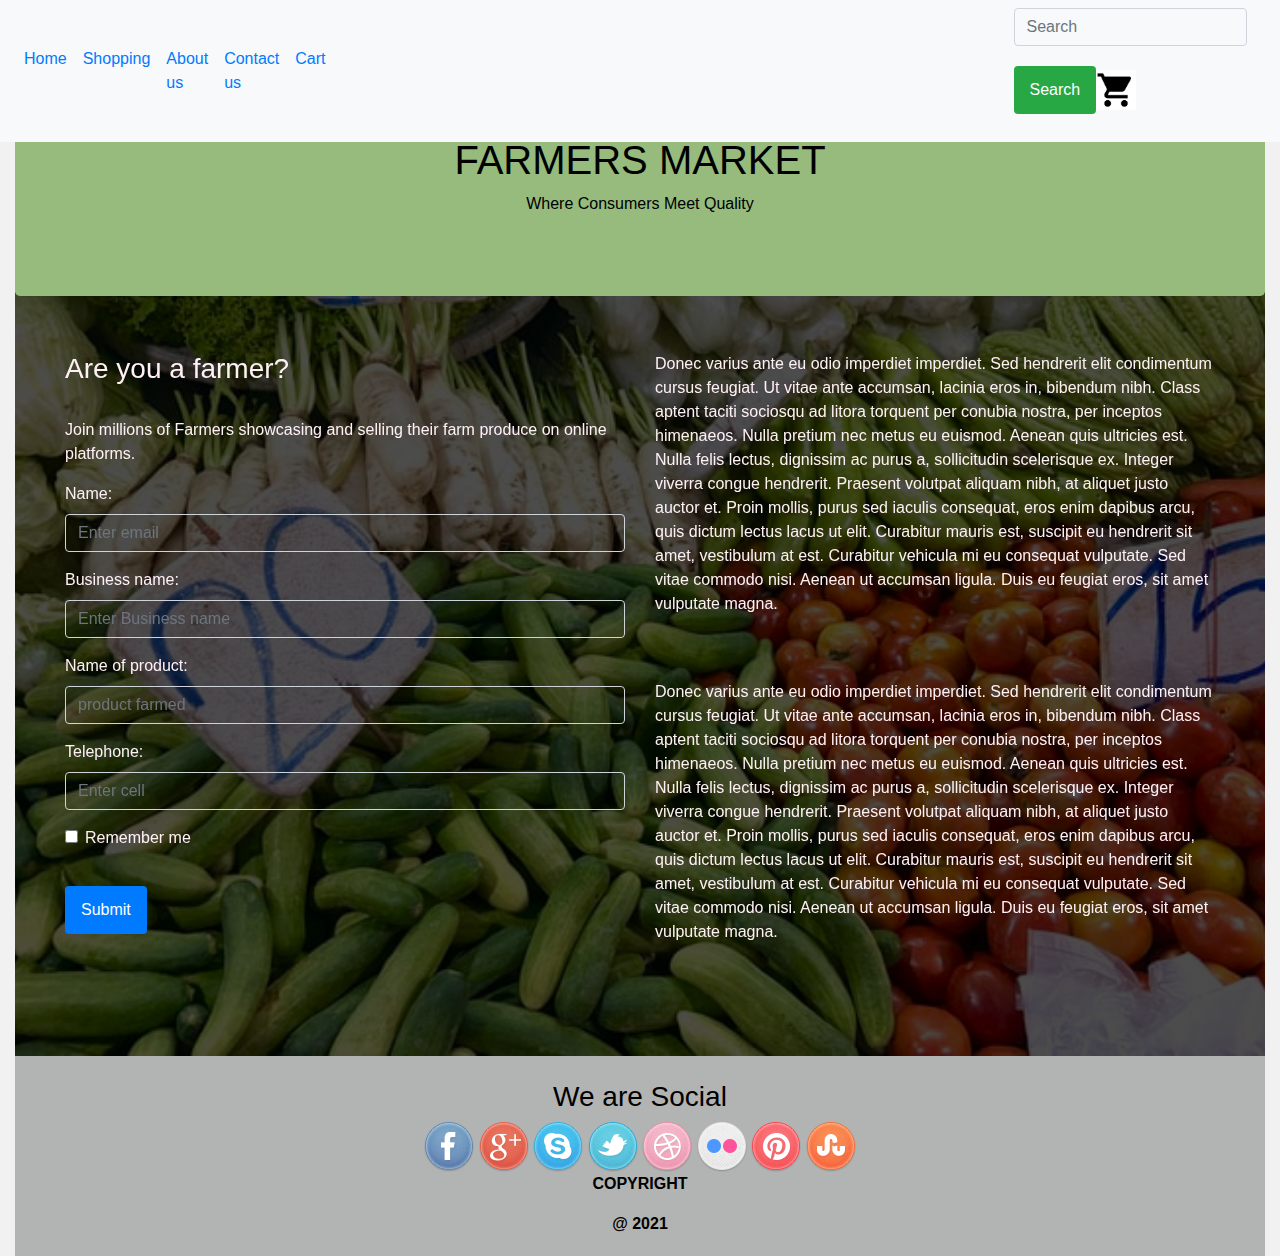
<file: index.html>
<!DOCTYPE html>
<html lang="en">

<head>
  <meta charset="UTF-8">
  <meta name="viewport" content="width=device-width, initial-scale=1.0">
  <title>Farmers Market</title>
   <link rel="stylesheet" href="css/bootstrap.min.css">
   <link rel="stylesheet" href="css/styles.css">
   <script src="js/jquery-3.5.1.js"></script>
   <script src="js/scripts.js"></script>
</head>
<body>
  <div class="container-fluid">
      <div class="nav">
        <nav class="navbar navbar-expand-sm bg-light fixed-top">
            <ul class="navbar-nav">
               <li class="nav-item">
                   <a class="nav-link" href="index.html">Home</a>
                 </li>
                <li class="nav-item">
                    <a class="nav-link" href="shop.html">Shopping</a>
                </li>
                <li class="nav-item">
                    <a class="nav-link" href="about.html">About us</a>
                </li>
                <li class="nav-item">
                    <a class="nav-link" href="contact.html">Contact us</a>
                </li>
                 <li class="nav-item">
                  <a class="nav-link" href="cart.html">Cart</a>
                </li>
            </ul>
            <div class="input">
                <form class="form-inline" action="/action_page.php">
                    <input class="form-control mr-sm-2" type="text" placeholder="Search">
                    <button class="btn btn-success" type="submit">Search</button>
                    <img src="./images/cart.png" alt="cart" height="40" width="40">
                </form>
            </div>
        </nav>
    </div>
    <br><br><br> 
     <div class="page">
        <div class="jumbotron">
          <h1>FARMERS MARKET</h1>
          <p>Where Consumers Meet Quality</p>
        </div>
        <br>
        <div class="row">
          <div class="col-md-6">
            <div class="mmmm">
            <h3>Are you a farmer?</h3>
            <br>
            <p>Join millions of Farmers showcasing and selling their farm produce on online platforms.</p>
            <form action="/action_page.php">
              <div class="form-group">
                <label for="name">Name:</label>
                <input type="name" class="form-control" placeholder="Enter email" id="name1">
              </div>
              <div class="form-group">
                <label for="name">Business name:</label>
                <input type="name" class="form-control" placeholder="Enter Business name" id="">
              </div>
              <div class="form-group">
                <label for="name">Name of product:</label>
                <input type="name" class="form-control" placeholder="product farmed" id="">
              </div>
              <div class="form-group">
                <label for="number">Telephone:</label>
                <input type="number" class="form-control" placeholder="Enter cell" id="">
              </div>
              <div class="form-group form-check">
                <label class="form-check-label">
                  <input class="form-check-input" type="checkbox"> Remember me
                </label>
              </div>
              <button type="submit" class="btn btn-primary">Submit</button>
            </form>
            </div>
          </div>
          <div class="col-md-6 ">
            <div class="nnn">
            <p>Donec varius ante eu odio imperdiet imperdiet. Sed hendrerit elit condimentum cursus feugiat. Ut vitae ante accumsan, lacinia eros in, bibendum nibh. Class aptent taciti sociosqu ad litora torquent per conubia nostra, per inceptos himenaeos. Nulla pretium nec metus eu euismod. Aenean quis ultricies est. Nulla felis lectus, dignissim ac purus a, sollicitudin scelerisque ex. Integer viverra congue hendrerit. Praesent volutpat aliquam nibh, at aliquet justo auctor et. Proin mollis, purus sed iaculis consequat, eros enim dapibus arcu, quis dictum lectus lacus ut elit. Curabitur mauris est, suscipit eu hendrerit sit amet, vestibulum at est. Curabitur vehicula mi eu consequat vulputate. Sed vitae commodo nisi. Aenean ut accumsan ligula. Duis eu feugiat eros, sit amet vulputate magna.</p>
            <br><br>
            <p>Donec varius ante eu odio imperdiet imperdiet. Sed hendrerit elit condimentum cursus feugiat. Ut vitae ante accumsan, lacinia eros in, bibendum nibh. Class aptent taciti sociosqu ad litora torquent per conubia nostra, per inceptos himenaeos. Nulla pretium nec metus eu euismod. Aenean quis ultricies est. Nulla felis lectus, dignissim ac purus a, sollicitudin scelerisque ex. Integer viverra congue hendrerit. Praesent volutpat aliquam nibh, at aliquet justo auctor et. Proin mollis, purus sed iaculis consequat, eros enim dapibus arcu, quis dictum lectus lacus ut elit. Curabitur mauris est, suscipit eu hendrerit sit amet, vestibulum at est. Curabitur vehicula mi eu consequat vulputate. Sed vitae commodo nisi. Aenean ut accumsan ligula. Duis eu feugiat eros, sit amet vulputate magna.</p>
          </div>
          </div> 
        </div>
        <br><br><br><br>
      </div>
      <footer>
        <br>
        <h3>We are Social</h3>
        
        <div class="images">
        <img src="./images/facebook.png" alt="facebook">
        <img src="./images/g_plus.png" alt="g_plus">
        <img src="./images/skype.png" alt="skype">
        <img src="./images/twitter.png" alt="twitter">
        <img src="./images/dribble.png" alt="dribble">
        <img src="./images/flickr.png" alt="flickr">
        <img src="./images/pinterest.png" alt="pinterest">
        <img src="./images/stumble_upon.png" alt="stumble_upon">
        </div>
        <p>COPYRIGHT</p>
        <p>@ 2021</p>
      </footer>
    </div>

</body>

</html>
</file>
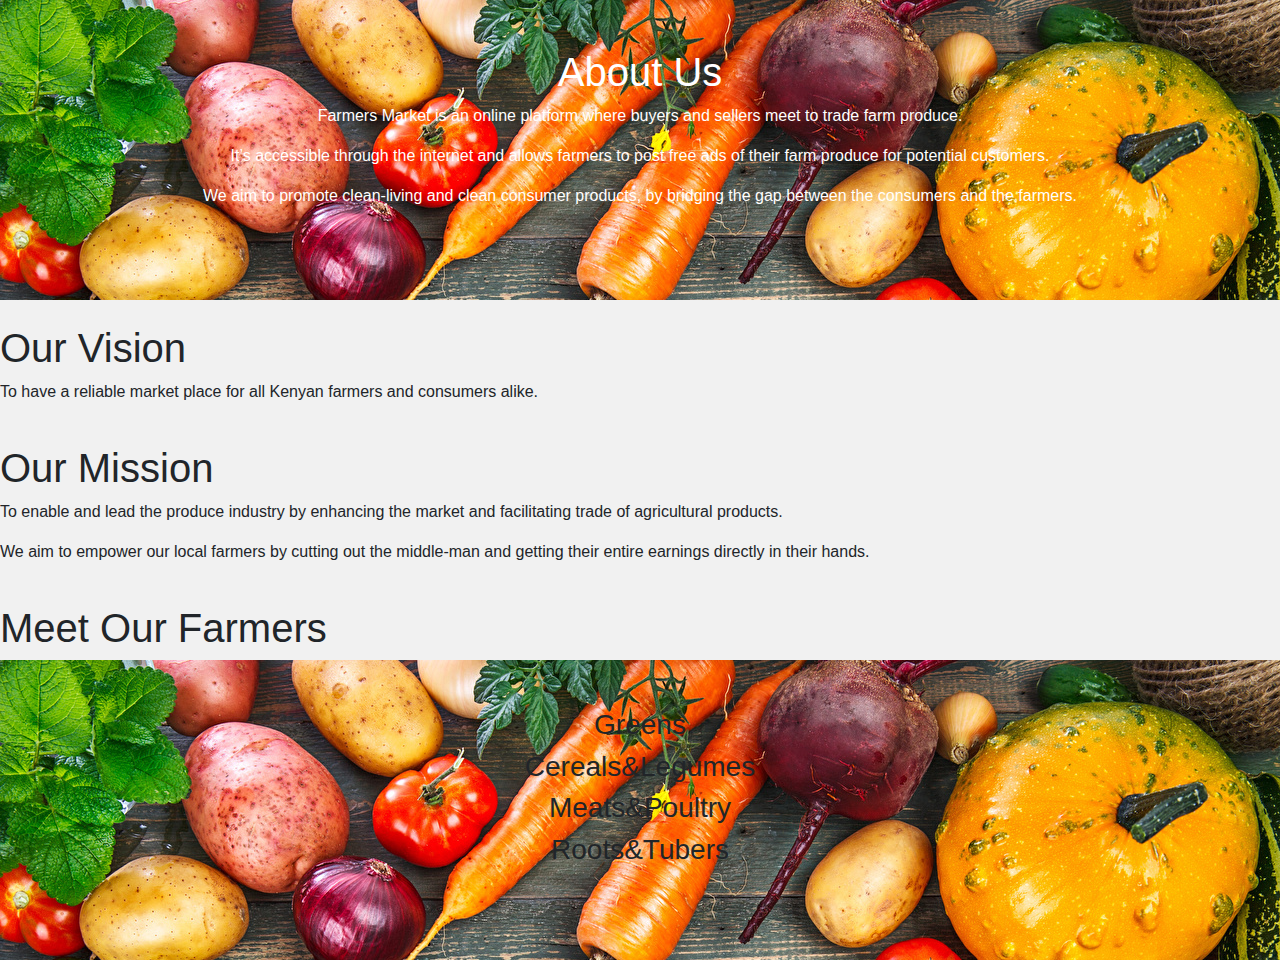
<file: aboutus.html>
<!DOCTYPE html>
<html lang="en">
<head>
    <meta charset="UTF-8">
    <meta name="viewport" content="width=device-width, initial-scale=1.0">
    <title>About Us-Farmers Market</title>
    <script src="js/jquery-3.5.1.js"></script>
    <script src="js/scripts.js"></script>
    <link rel="stylesheet" href="css/bootstrap.min.css">
    <link rel="stylesheet" href="css/styles.css">
</head>

<body>
    <div class="about">
        <div class="p-5 text-center bg-image" style="background-image: url(images/about\ us.jpg); height: 300px;">
            <h1>About Us</h1>
            <p>Farmers Market is an online platform where buyers and sellers meet to trade farm produce.</p>
            <p>It’s accessible through the internet and allows farmers to post free ads of their farm produce for potential customers.</p>
            <p>We aim to promote clean-living and clean consumer products, by bridging the gap between the consumers and the farmers.</p>
        </div>
    </div>

    <br>

    <h1>Our Vision</h1>
    <p>To have a reliable market place for all Kenyan farmers and consumers alike.</p>

    <br>

    <h1>Our Mission</h1>
    <p>To enable and lead the produce industry by enhancing the market and facilitating trade of agricultural products.</p>
    <p>We aim to empower our local farmers by cutting out the middle-man and getting their entire earnings directly in their hands.</p>

    <br>
    
    <h1>Meet Our Farmers</h1>
        <div class="p-5 text-center bg-image" style="background-image: url(images/about\ us.jpg); height: 300px;">
            <h3>Greens</h3>


            <h3>Cereals&Legumes</h3>


            <h3>Meats&Poultry</h3>


            <h3>Roots&Tubers</h3>


</body>
</html>
</file>
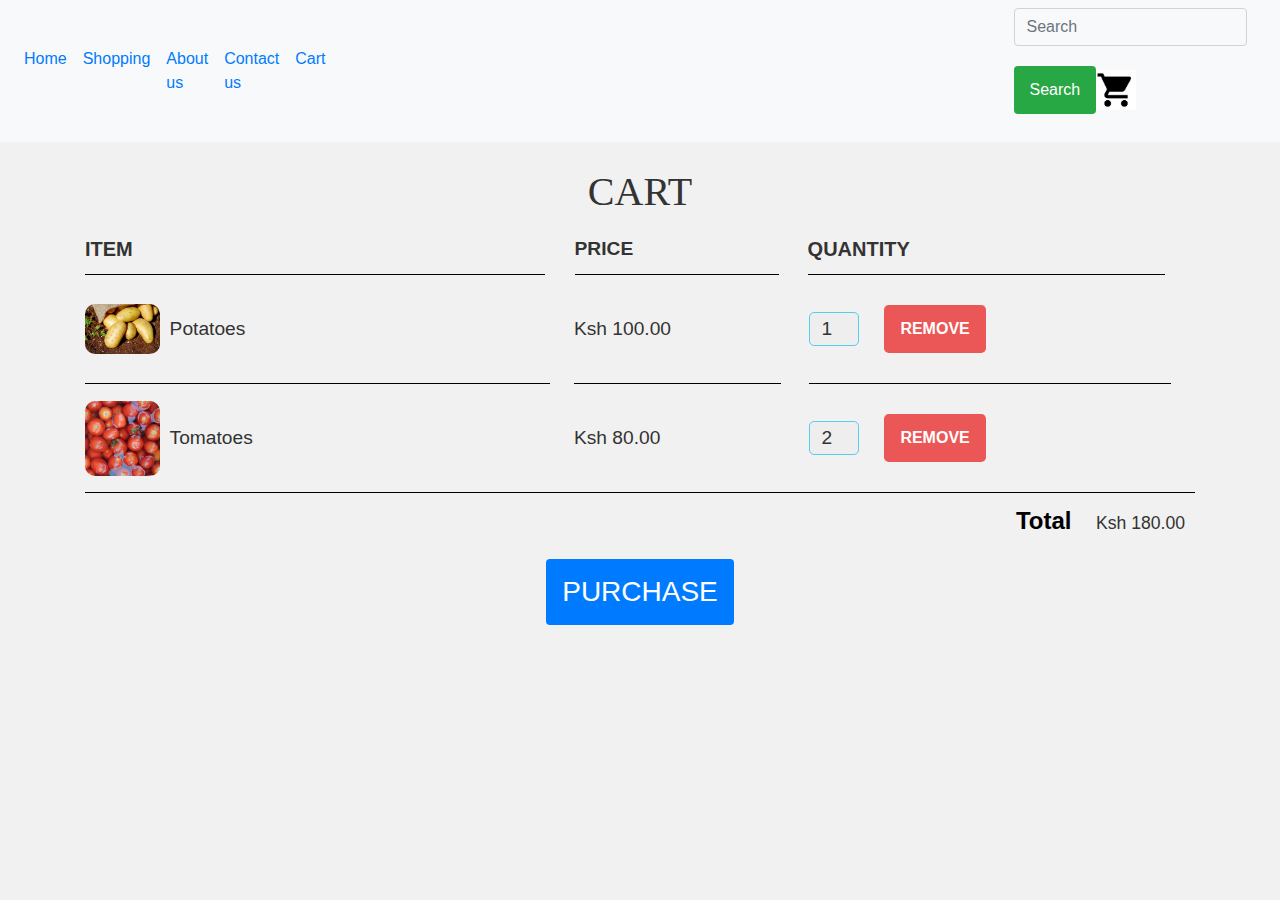
<file: cart.html>
<!DOCTYPE html>
<html lang="en">
<head>
    <meta charset="UTF-8">
    <meta name="viewport" content="width=device-width, initial-scale=1.0">
    <link rel="stylesheet" href="css/bootstrap.min.css">
    <link rel="stylesheet" href="css/styles.css">
    <title>Cart</title>
</head>
<body>
    
    <div class="nav">
        <nav class="navbar navbar-expand-sm bg-light fixed-top">
            <ul class="navbar-nav">
                 <li class="nav-item">
                  <a class="nav-link" href="index.html">Home</a>
                   </li>
                <li class="nav-item">
                    <a class="nav-link" href="shop.html">Shopping</a>
                </li>
                <li class="nav-item">
                    <a class="nav-link" href="about.html">About us</a>
                </li>
                <li class="nav-item">
                    <a class="nav-link" href="contact.html">Contact us</a>
                </li>
                <li class="nav-item">
                 <a class="nav-link" href="cart.html">Cart</a>
               </li>
            </ul>
            <div class="input">
                <form class="form-inline" action="/action_page.php">
                    <input class="form-control mr-sm-2" type="text" placeholder="Search">
                    <button class="btn btn-success" type="submit">Search</button>
                    <img src="images/cart.png" alt="cart" height="40" width="40">
                </form>
            </div>
        </nav>
    </div>
    <br><br><br><br><br><br><br>
<section class="container content-section">
    <h2 class="section-header">CART</h2>
            <div class="cart-row">
                <span class="cart-item cart-header cart-column">ITEM</span>
                <span class="cart-price cart-header cart-column">PRICE</span>
                <span class="cart-quantity cart-header cart-column">QUANTITY</span>
            </div>
    <div class="cart-items">
        <div class="cart-row">
            <div class="cart-item cart-column">
                <img class="cart-item-image" src="images/potato.jpeg" width="100" height="100">
                <span class="cart-item-title">Potatoes</span>
            </div>
            <span class="cart-price cart-column">Ksh 100.00</span>
                    <div class="cart-quantity cart-column">
                        <input class="cart-quantity-input" type="number" value="1">
                        <button class="btn btn-danger" type="button">REMOVE</button>
                    </div>
        </div>
        <div class="cart-row">
            <div class="cart-item cart-column">
                <img class="cart-item-image" src="images/tomato.jpeg" width="100" height="100">
                <span class="cart-item-title">Tomatoes</span>
            </div>
            <span class="cart-price cart-column">Ksh 80.00</span>
            <div class="cart-quantity cart-column">
                <input class="cart-quantity-input" type="number" value="2">
                <button class="btn btn-danger" type="button">REMOVE</button>
            </div>
        </div>
    </div>
    <div class="cart-total">
        <strong class="cart-total-title">Total</strong>
        <span class="cart-total-price">Ksh 180.00</span>
    </div>
    <button class="btn btn-primary btn-purchase" type="button">PURCHASE</button>
</section>
<script src="js/cart.js"></script>
</body>
</html>
</file>
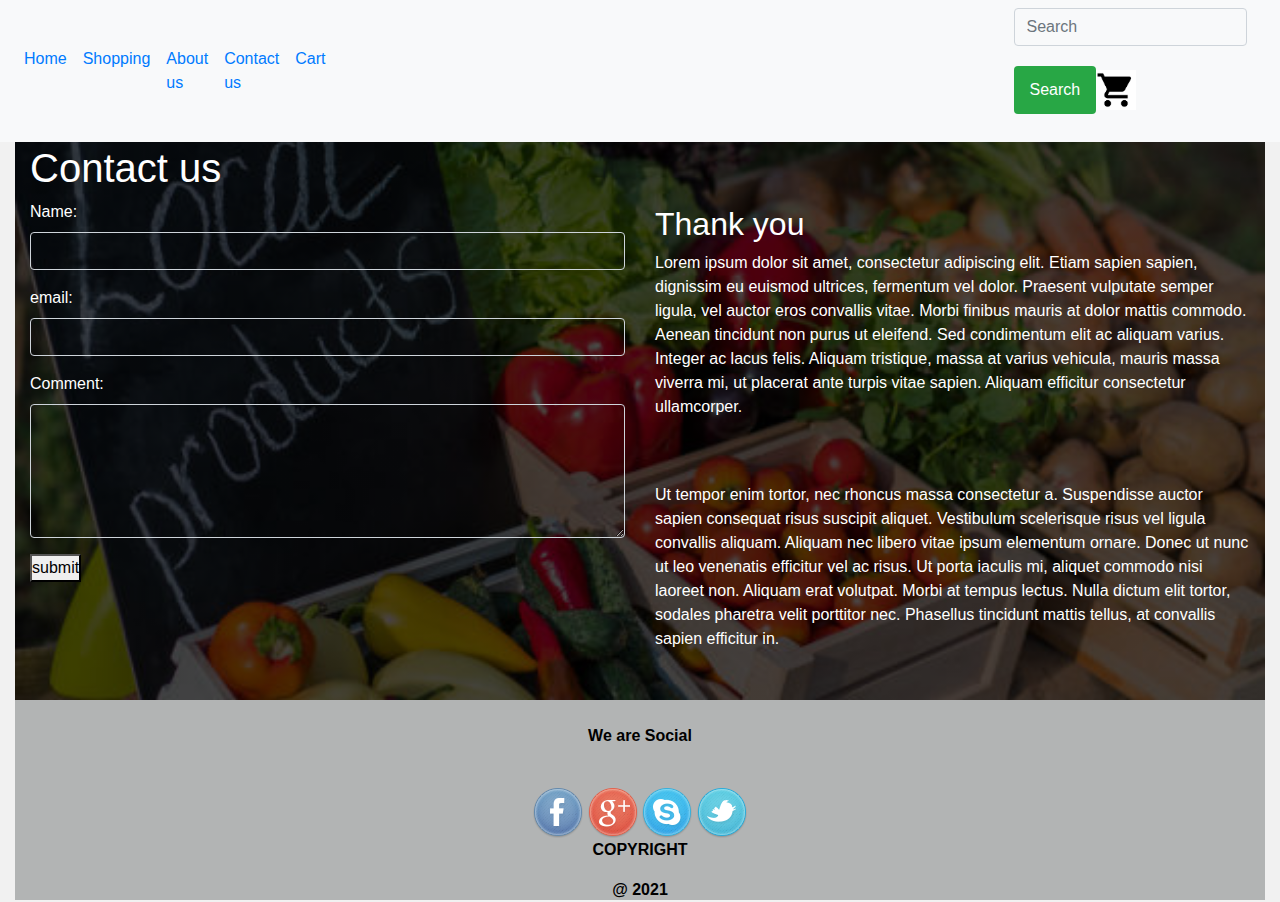
<file: contact.html>
<!DOCTYPE html>
<html lang="en">

<head>
  <meta charset="UTF-8">
  <meta name="viewport" content="width=device-width, initial-scale=1.0">
  <title>Farmers Market</title>
  <script src="js/jquery-3.5.1.js"></script>
  <script src="js/scripts.js"></script>
  <link rel="stylesheet" href="css/bootstrap.min.css">
  <link rel="stylesheet" href="css/styles.css">
</head>

<body>
  <div class="container-fluid">
     <nav class="navbar navbar-expand-sm bg-light fixed-top">
        <ul class="navbar-nav">
           <li class="nav-item">
            <a class="nav-link" href="index.html">Home</a>
            </li>
          <li class="nav-item">
            <a class="nav-link" href="shop.html">Shopping</a>
          </li>
          <li class="nav-item">
            <a class="nav-link" href="about.html">About us</a>
          </li>
          <li class="nav-item">
            <a class="nav-link" href="contact.html">Contact us</a>
          </li>
            <li class="nav-item">
             <a class="nav-link" href="cart.html">Cart</a>
            </li>
        </ul>
        <div class="input">
          <form class="form-inline" action="/action_page.php">
            <input class="form-control mr-sm-2" type="text" placeholder="Search">
            <button class="btn btn-success" type="submit">Search</button>
            <img src="./images/cart.png" alt="cart" height="40" width="40">
          </form>
        </div>
      </nav>
     <div class="col">
      <br><br><br><br><br><br>
      <div class="contact_us">
        <h1>Contact us</h1>
        <div class="row">
          <div class="col-md-6">
            <div class="form-group">
              <label for="name">Name:</label>
              <input type="text" class="form-control" id="name">
            </div>
            <div class="form-group">
              <label for="email">email:</label>
              <input type="email" class="form-control" id="mail">
            </div>
            <div class="form-group">
              <label for="comment">Comment:</label>
              <textarea class="form-control" rows="5" id="comment"></textarea>
            </div>
            <button id="submit">submit</button>
          </div>
          <div class="col-md-6">
            <div class="info">
              <h2>Thank you</h2>
              <p>Lorem ipsum dolor sit amet, consectetur adipiscing elit. Etiam sapien sapien, dignissim eu euismod
                ultrices, fermentum vel dolor. Praesent vulputate semper ligula, vel auctor eros convallis vitae. Morbi
                finibus mauris at dolor mattis commodo. Aenean tincidunt non purus ut eleifend. Sed condimentum elit ac
                aliquam varius. Integer ac lacus felis. Aliquam tristique, massa at varius vehicula, mauris massa
                viverra mi, ut placerat ante turpis vitae sapien. Aliquam efficitur consectetur ullamcorper.</p>
                <br><br>
                <p>Ut tempor enim tortor, nec rhoncus massa consectetur a. Suspendisse auctor sapien consequat risus suscipit aliquet. Vestibulum scelerisque risus vel ligula convallis aliquam. Aliquam nec libero vitae ipsum elementum ornare. Donec ut nunc ut leo venenatis efficitur vel ac risus. Ut porta iaculis mi, aliquet commodo nisi laoreet non. Aliquam erat volutpat. Morbi at tempus lectus. Nulla dictum elit tortor, sodales pharetra velit porttitor nec. Phasellus tincidunt mattis tellus, at convallis sapien efficitur in.</p>
            </div>
          </div>
          </div>
        </div>
      </div>
      <div class="row">
        <div class="col-md-12">
          <footer>
            <br>
            <p>We are Social</p>
            <br>
            <div class="images">
            <img src="./images/facebook.png" alt="facebook">
            <img src="./images/g_plus.png" alt="g_plus">
            <img src="./images/skype.png" alt="skype">
            <img src="./images/twitter.png" alt="twitter">
            </div>
            <p>COPYRIGHT</p>
            <p>@ 2021</p>
          </footer>
          </div>
        </div>
    </div>
</body>

</html>
</file>
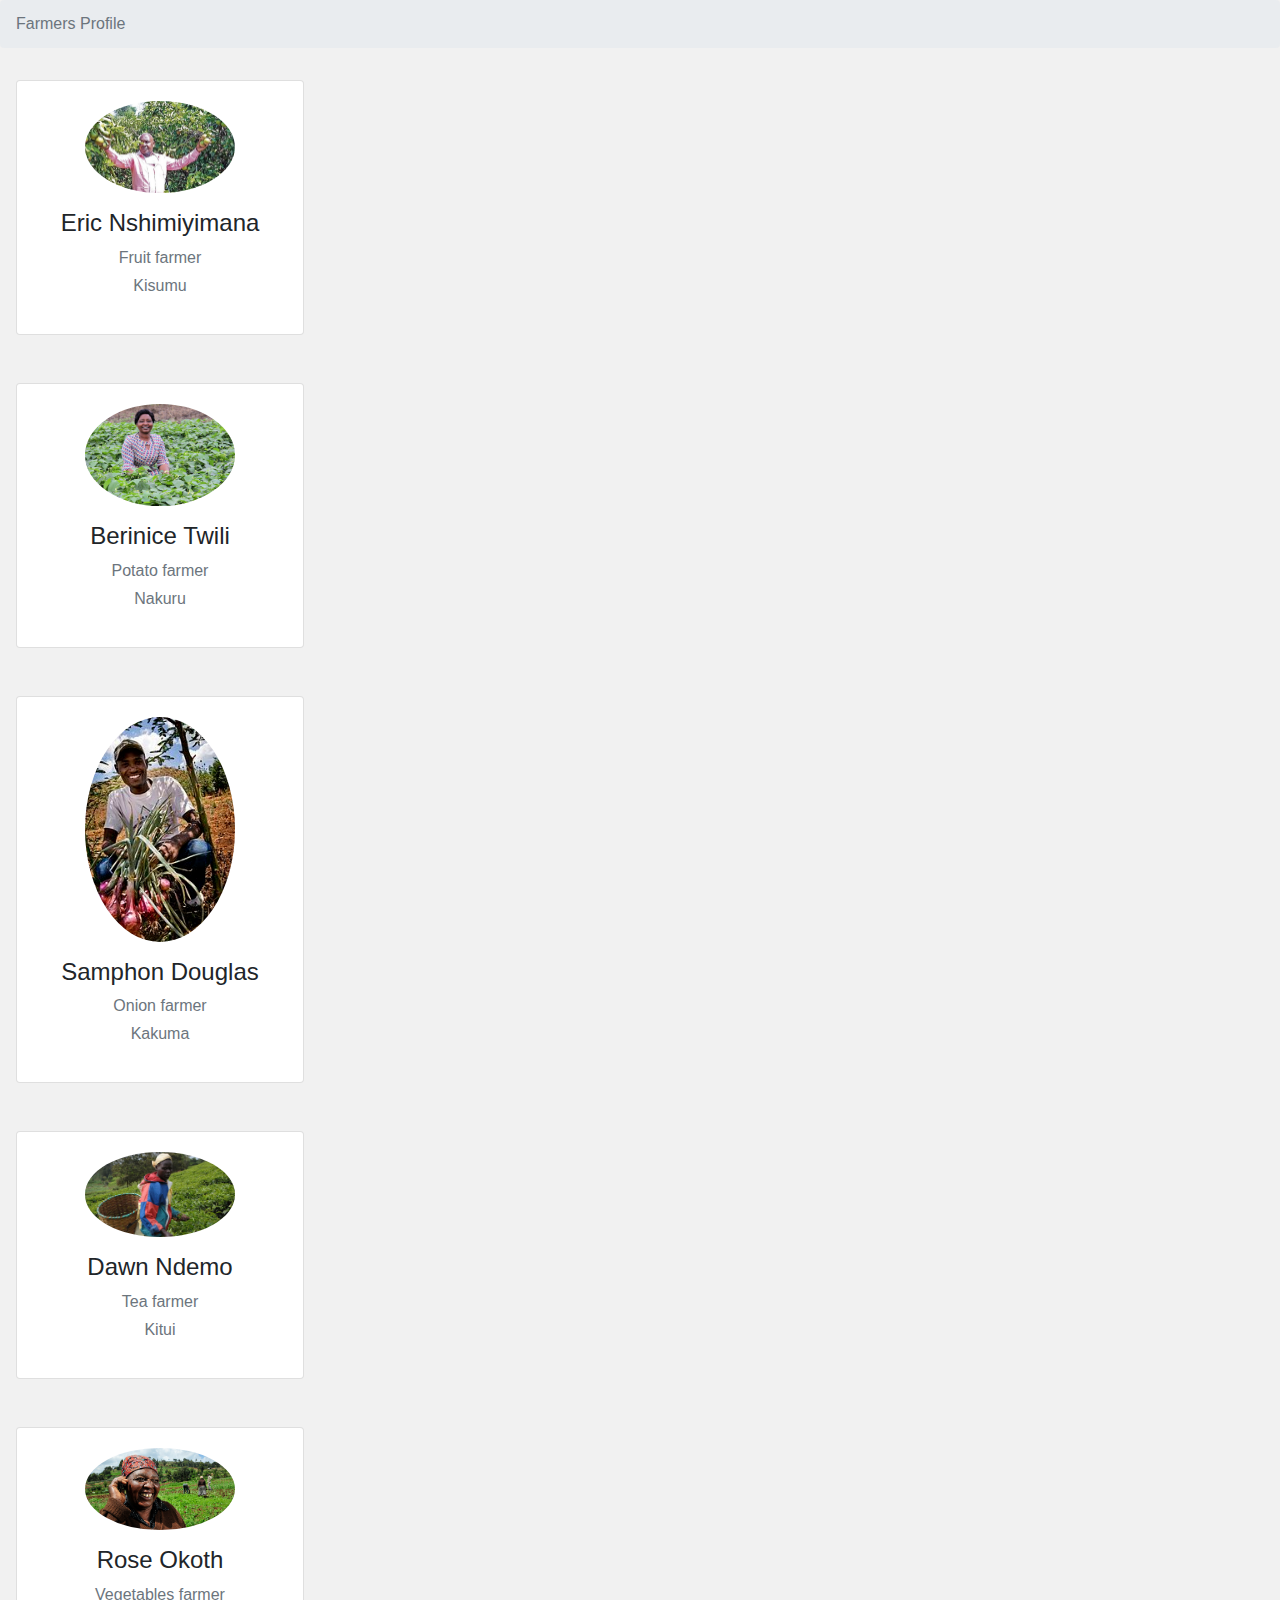
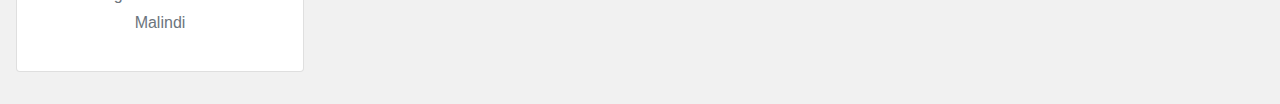
<file: profile.html>
<!DOCTYPE html>
<html lang="en">
<head>
    <meta charset="UTF-8">
    <meta name="viewport" content="width=device-width, initial-scale=1.0">
    <title>Farmers Market</title>
    <script src="js/jquery-3.5.1.js"></script>
    <script src="js/scripts.js"></script>
    <link rel="stylesheet" href="css/bootstrap.min.css">
    <link rel="stylesheet" href="css/styles.css">
</head>
<body>
          <!-- Profile -->
          <nav aria-label="breadcrumb" class="main-breadcrumb">
            <ol class="breadcrumb">
              <li class="breadcrumb-item active" aria-current="page">Farmers Profile</li>
            </ol>
          </nav>
       <!-- Profile -->
    
          <div class="row gutters-sm">
            <div class="col-md-12 mb-3">
              <div class="card">
                <div class="card-body">
                  <div class="d-flex flex-column align-items-center text-center">
                    <img src="images/Fpomme.jpg" alt="Admin" class="rounded-circle" width="150">
                    <div class="mt-3">
                      <h4>Eric Nshimiyimana</h4>
                      <p class="text-secondary mb-1">Fruit farmer</p>
                      <p class="text-muted font-size-sm"><Area:c></Area:c>Kisumu</p>
                      <!-- <button class="btn btn-outline-primary">Message</button> -->
                    </div>
                  </div>
                </div>
              </div>
            </div>
          </div>
          <div class="row gutters-sm2">
            <div class="col-md-12 mb-3">
              <div class="card">
                <div class="card-body">
                  <div class="d-flex flex-column align-items-center text-center">
                    <img src="images/Fpatato.jpg" alt="Admin" class="rounded-circle" width="150">
                    <div class="mt-3">
                      <h4>Berinice Twili</h4>
                      <p class="text-secondary mb-1">Potato farmer</p>
                      <p class="text-muted font-size-sm">Nakuru</p>
                      <!-- <button class="btn btn-outline-primary">Message</button> -->
                    </div>
                  </div>
                </div>
              </div>
            </div>
          </div>
          <div class="row gutters-sm2">
            <div class="col-md-12 mb-3">
              <div class="card">
                <div class="card-body">
                  <div class="d-flex flex-column align-items-center text-center">
                    <img src="images/fonion.jpg" alt="Admin" class="rounded-circle" width="150">
                    <div class="mt-3">
                      <h4>Samphon Douglas</h4>
                      <p class="text-secondary mb-1">Onion farmer</p>
                      <p class="text-muted font-size-sm">Kakuma</p>
                      <!-- <button class="btn btn-outline-primary">Message</button> -->
                    </div>
                  </div>
                </div>
              </div>
            </div>
          </div>
        </div>
        <div class="row gutters-sm2">
            <div class="col-md-12 mb-3">
              <div class="card">
                <div class="card-body">
                  <div class="d-flex flex-column align-items-center text-center">
                    <img src="images/Ftea.jpg" alt="Admin" class="rounded-circle" width="150">
                    <div class="mt-3">
                      <h4>Dawn Ndemo</h4>
                      <p class="text-secondary mb-1">Tea farmer</p>
                      <p class="text-muted font-size-sm">Kitui</p>
                      <!-- <button class="btn btn-outline-primary">Message</button> -->
                    </div>
                  </div>
                </div>
              </div>
            </div>
          </div>
        </div>
        <div class="row gutters-sm2">
            <div class="col-md-12 mb-3">
              <div class="card">
                <div class="card-body">
                  <div class="d-flex flex-column align-items-center text-center">
                    <img src="images/f1.jpg" alt="Admin" class="rounded-circle" width="150">
                    <div class="mt-3">
                      <h4>Rose Okoth</h4>
                      <p class="text-secondary mb-1">Vegetables farmer</p>
                      <p class="text-muted font-size-sm">Malindi</p>
                      <!-- <button class="btn btn-outline-primary">Message</button> -->
                    </div>
                  </div>
                </div>
              </div>
            </div>
          </div>
        </div> 
</body>
</html>
</file>
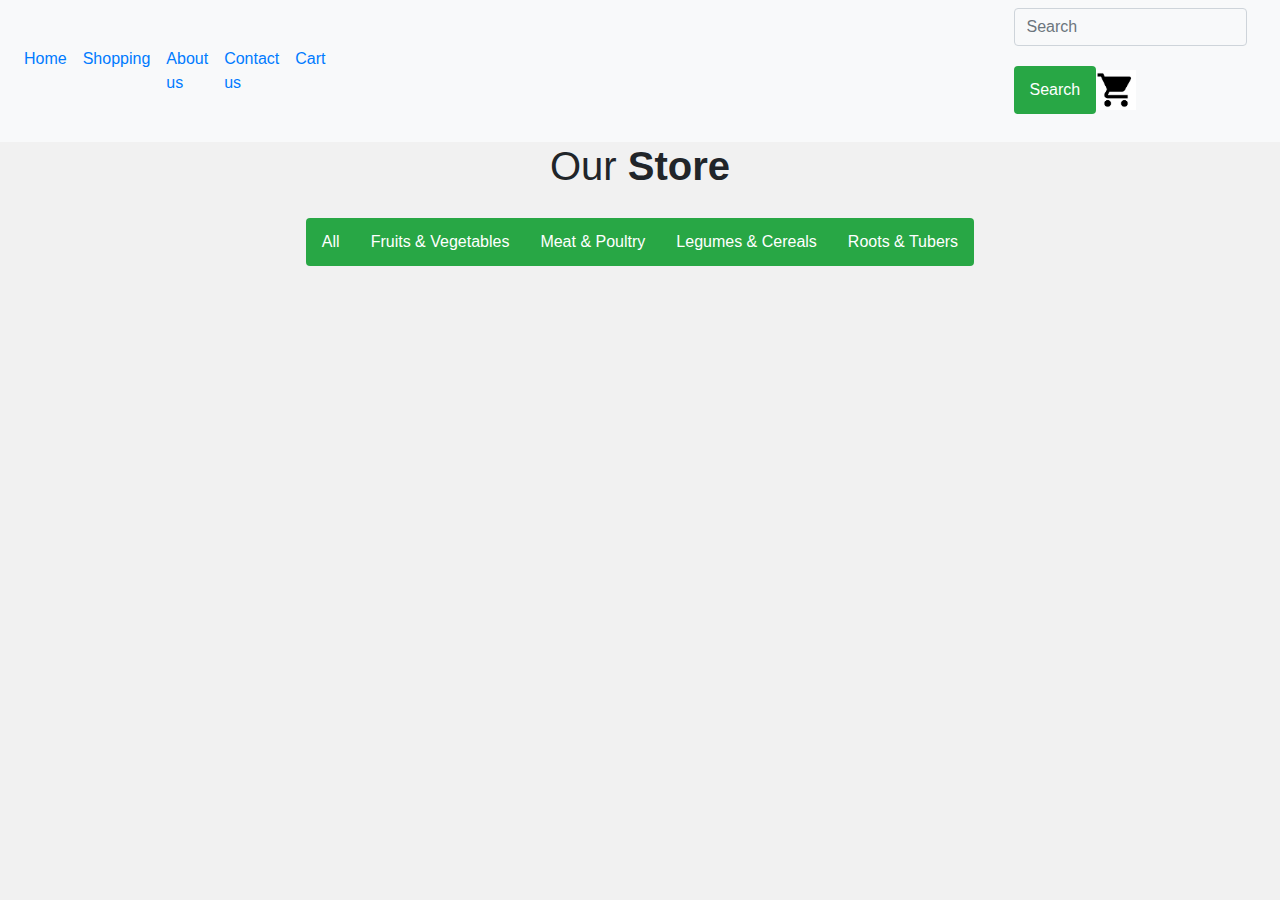
<file: shop.html>
<!DOCTYPE html>
<html lang="en">
<head>
    <meta charset="UTF-8">
    <meta name="viewport" content="width=device-width, initial-scale=1.0">
    <title>Our Shop</title>
    <script src="js/jquery-3.5.1.js"></script>
    <script src="js/shop.js"></script>
    <link rel="stylesheet" href="css/bootstrap.min.css">
    <link rel="stylesheet" href="css/styles.css">
    <link rel="stylesheet" href="https://use.fontawesome.com/releases/v5.7.0/css/all.css" integrity="sha384-lZN37f5QGtY3VHgisS14W3ExzMWZxybE1SJSEsQp9S+oqd12jhcu+A56Ebc1zFSJ" crossorigin="anonymous">
</head>
<body>
  <!-- NAV BAR -->
  <nav class="navbar navbar-expand-sm bg-light sticky-top">
    <ul class="navbar-nav">
         <li class="nav-item">
        <a class="nav-link" href="index.html">Home</a>
      </li>
      <li class="nav-item">
        <a class="nav-link" href="shop.html">Shopping</a>
      </li>
      <li class="nav-item">
        <a class="nav-link" href="about.html">About us</a>
      </li>
      <li class="nav-item">
        <a class="nav-link" href="contact.html">Contact us</a>
      </li>
        <li class="nav-item">
        <a class="nav-link" href="cart.html">Cart</a>
      </li>
    </ul>
    <div class="input">
      <form class="form-inline" action="/action_page.php">
        <input class="form-control mr-sm-2" type="text" placeholder="Search">
        <button class="btn btn-success" type="submit">Search</button>
        <img src="./images/cart.png" alt="cart" height="40" width="40">
      </form>
    </div>
  </nav>


<!-- OUR SHOP -->
<div class="col-10 mx-auto col-sm-6 text-center">
  <h1 class="text-capitalize">our <strong class="banner-title ">store</strong></h1>
</div>

   <!-- LINKS/FILTER OF FOOD GROUPS:ALL, GREENS, CEREALS, MEATS, TUBERS-->
   <div class="container">
     <div class="row  justify-content-center">
       <div id="buttons" class="btn-group">
           <button type="button" name="button" class="btn btn-success" onclick="filterProducts('all')">All</button>
           <button type="button" name="button" class="btn btn-success" onclick="filterProducts('greens')">Fruits & Vegetables</button>
           <button type="button" name="button" class="btn btn-success" onclick="filterProducts('proteins')">Meat & Poultry</button>
           <button type="button" name="button" class="btn btn-success" onclick="filterProducts('grains')">Legumes & Cereals</button>
           <button type="button" name="button" class="btn btn-success" onclick="filterProducts('roots')">Roots & Tubers</button>
         </div>
     </div>
   </div>

    <!-- FOOD ITEMS/STORE -->
    <div class="container">
      <div class="row items">

        <!-- potatoes -->
        <div class="col-10 col-sm-6 col-lg-4 mx-auto box roots">
          <div class="card">
            <div class="img-container">
              <img src="images/potatoes.jpeg"class="card-img-top store-img" alt="Potatoes">
              <span class="store-item-icon" onclick="function(addCart)">
                <i class="fa fa-shopping-cart"></i>
              </span>
            </div>
            <div class="card-body">
              <div class="card-text d-flex flex-row justify-content-between text-capitalize">
                <h5 id="item-name">Potatoes</h5>
                <h5 class="item-value">Ksh <strong id="item-price">100</strong></h5>
                <input type="hidden" name="price" value="100" id="price">
              </div>
            </div>
          </div>
        </div>

        <!-- Tomatoes -->
        <div class="col-10 col-sm-6 col-lg-4 mx-auto box greens">
          <div class="card">
            <div class="img-container">
              <img src="images/tomato.jpeg"class="card-img-top store-img" alt="Tomatoes">
                <span class="store-item-icon">
                  <i class="fa fa-shopping-cart"></i>
                </span>
            </div>
            <div class="card-body">
              <div class="card-text d-flex justify-content-between text-capitalize">
                <h5 id="item-name">Tomatoes</h5>
                <h5 class="item-value">Ksh <strong id="item-price">80</strong></h5>
                <input type="hidden" name="price" value="80" id="price">
              </div>
            </div>
          </div>
        </div>

        <!-- Oranges -->
        <div class="col-10 col-sm-6 col-lg-4 mx-auto box greens">
          <div class="card">
            <div class="img-container">
              <img src="images/oranges.jpeg"class="card-img-top store-img" alt="Oranges">
              <span class="store-item-icon">
                <i class="fas fa-shopping-cart"></i>
              </span>
            </div>
            <div class="card-body">
              <div class="card-text d-flex justify-content-between text-capitalize">
                <h5 id="item-name">Oranges</h5>
                <h5 class="item-value">Ksh <strong id="item-price">120</strong></h5>
                <input type="hidden" name="price" value="120" id="price">
              </div>
            </div>
          </div>
        </div>

        <!-- Bananas-->
        <div class="col-10 col-sm-6 col-lg-4 mx-auto box greens">
          <div class="card">
            <div class="img-container">
              <img src="images/banana.jpeg"class="card-img-top store-img" alt="Bananas">
              <span class="store-item-icon">
                <i class="fas fa-shopping-cart"></i>
              </span>
            </div>
            <div class="card-body">
              <div class="card-text d-flex justify-content-between text-capitalize">
                <h5 id="item-name">Bananas</h5>
                <h5 class="item-value">Ksh <strong id="item-price">70</strong></h5>
                <input type="hidden" name="price" value="70" id="price">
              </div>
            </div>
          </div>
        </div>

        <!-- Mangoes -->
        <div class="col-10 col-sm-6 col-lg-4 mx-auto box greens">
          <div class="card">
            <div class="img-container">
              <img src="images/mango.jpeg"class="card-img-top store-img" alt="Mangoes">
              <span class="store-item-icon">
                <i class="fas fa-shopping-cart"></i>
              </span>
            </div>
            <div class="card-body">
              <div class="card-text d-flex justify-content-between text-capitalize">
                <h5 id="item-name">Mangoes</h5>
                <h5 class="item-value">Ksh <strong id="item-price">160</strong></h5>
                <input type="hidden" name="price" value="160" id="price">
              </div>
            </div>
          </div>
        </div>

        <!-- Kales -->
        <div class="col-10 col-sm-6 col-lg-4 mx-auto box greens">
          <div class="card">
            <div class="img-container">
              <img src="images/kale.jpeg"class="card-img-top store-img" alt="Kales">
              <span class="store-item-icon">
                <i class="fas fa-shopping-cart"></i>
              </span>
            </div>
            <div class="card-body">
              <div class="card-text d-flex justify-content-between text-capitalize">
                <h5 id="item-name">Kales</h5>
                <h5 class="item-value">Ksh <strong id="item-price">60</strong></h5>
                <input type="hidden" name="price" value="60" id="price">
              </div>
            </div>
          </div>
        </div>

        <!-- Cabbage -->
        <div class="col-10 col-sm-6 col-lg-4 mx-auto box greens">
          <div class="card">
            <div class="img-container">
              <img src="images/cabbage.jpeg"class="card-img-top store-img" alt="Cabbage">
              <span class="store-item-icon">
                <i class="fas fa-shopping-cart"></i>
              </span>
            </div>
            <div class="card-body">
              <div class="card-text d-flex justify-content-between text-capitalize">
                <h5 id="item-name">Cabbage</h5>
                <h5 class="item-value">Ksh <strong id="item-price">100</strong></h5>
                <input type="hidden" name="price" value="100" id="price">
              </div>
            </div>
          </div>
        </div>


        <!-- Managu -->
        <div class="col-10 col-sm-6 col-lg-4 mx-auto box greens">
          <div class="card">
            <div class="img-container">
              <img src="images/managu.jpeg"class="card-img-top store-img" alt="Mangoes">
              <span class="store-item-icon">
                <i class="fas fa-shopping-cart"></i>
              </span>
            </div>
            <div class="card-body">
              <div class="card-text d-flex justify-content-between text-capitalize">
                <h5 id="item-name">Managu</h5>
                <h5 class="item-value">Ksh <strong id="item-price">130</strong></h5>
                <input type="hidden" name="" value="130" id="price">
              </div>
            </div>
          </div>
        </div>

        <!-- Capsicum -->
        <div class="col-10 col-sm-6 col-lg-4 mx-auto box greens">
          <div class="card">
            <div class="img-container">
              <img src="images/capsicum.jpeg"class="card-img-top store-img" alt="Mangoes">
              <span class="store-item-icon">
                <i class="fas fa-shopping-cart"></i>
              </span>
            </div>
            <div class="card-body">
              <div class="card-text d-flex justify-content-between text-capitalize">
                <h5 id="item-name">Capsicum</h5>
                <h5 class="item-value">Ksh <strong id="item-price">340</strong></h5>
                <input type="hidden" name="price" value="340" id="price">
              </div>
            </div>
          </div>
        </div>

        <!-- Rabbit Meat -->
        <div class="col-10 col-sm-6 col-lg-4 mx-auto box proteins">
          <div class="card">
            <div class="img-container">
              <img src="images/rabbit.jpeg"class="card-img-top store-img" alt="Rabbit">
              <span class="store-item-icon">
                <i class="fas fa-shopping-cart"></i>
              </span>
            </div>
            <div class="card-body">
              <div class="card-text d-flex justify-content-between text-capitalize">
                <h5 id="item-name">Rabbit</h5>
                <h5 class="item-value">Ksh <strong id="item-price">350</strong></h5>
                <input type="hidden" name="price" value="350" id="price">
              </div>
            </div>
          </div>
        </div>

        <!-- Chicken -->
        <div class="col-10 col-sm-6 col-lg-4 mx-auto box proteins">
          <div class="card">
            <div class="img-container">
              <img src="images/chicken.jpeg"class="card-img-top store-img" alt="Mangoes">
              <span class="store-item-icon">
                <i class="fas fa-shopping-cart"></i>
              </span>
            </div>
            <div class="card-body">
              <div class="card-text d-flex justify-content-between text-capitalize">
                <h5 id="item-name">Chicken</h5>
                <h5 class="item-value">Ksh <strong id="item-price">550</strong></h5>
                <input type="hidden" name="price" value="550" id="price">
              </div>
            </div>
          </div>
        </div>

        <!-- Eggs -->
        <div class="col-10 col-sm-6 col-lg-4 mx-auto box proteins">
          <div class="card">
            <div class="img-container">
              <img src="images/eggs.jpeg"class="card-img-top store-img" alt="Eggs">
              <span class="store-item-icon">
                <i class="fas fa-shopping-cart"></i>
              </span>
            </div>
            <div class="card-body">
              <div class="card-text d-flex justify-content-between text-capitalize">
                <h5 id="item-name">1 Tray Kienyeji Eggs</h5>
                <h5 class="item-value">Ksh <strong id="item-price">330</strong></h5>
                <input type="hidden" name="price" value="330" id="price">
              </div>
            </div>
          </div>
        </div>

        <!-- Beef -->
        <div class="col-10 col-sm-6 col-lg-4 mx-auto box proteins">
          <div class="card">
            <div class="img-container">
              <img src="images/beef.jpeg"class="card-img-top store-img" alt="Beef">
              <span class="store-item-icon">
                <i class="fas fa-shopping-cart"></i>
              </span>
            </div>
            <div class="card-body">
              <div class="card-text d-flex justify-content-between text-capitalize">
                <h5 id="item-name">Beef 1kg</h5>
                <h5 class="item-value">Ksh <strong id="item-price">140</strong></h5>
                <input type="hidden" name="price" value="140" id="price">
              </div>
            </div>
          </div>
        </div>

        <!-- Liver -->
        <div class="col-10 col-sm-6 col-lg-4 mx-auto box proteins">
          <div class="card">
            <div class="img-container">
              <img src="images/liver.jpeg"class="card-img-top store-img" alt="Liver">
              <span class="store-item-icon">
                <i class="fas fa-shopping-cart"></i>
              </span>
            </div>
            <div class="card-body">
              <div class="card-text d-flex justify-content-between text-capitalize">
                <h5 id="item-name">Liver 1kg</h5>
                <h5 class="item-value">Ksh <strong id="item-price">170</strong></h5>
                <input type="hidden" name="price" value="170" id="price">
              </div>
            </div>
          </div>
        </div>

        <!-- Beans -->
        <div class="col-10 col-sm-6 col-lg-4 mx-auto box grains">
          <div class="card">
            <div class="img-container">
              <img src="images/beans.jpeg"class="card-img-top store-img" alt="Beans">
              <span class="store-item-icon">
                <i class="fas fa-shopping-cart"></i>
              </span>
            </div>
            <div class="card-body">
              <div class="card-text d-flex justify-content-between text-capitalize">
                <h5 id="item-name">Beans 1kg</h5>
                <h5 class="item-value">Ksh <strong id="item-price">155</strong></h5>
                <input type="hidden" name="price" value="155" id="price">
              </div>
            </div>
          </div>
        </div>

        <!-- Green Grams -->
        <div class="col-10 col-sm-6 col-lg-4 mx-auto box grains">
          <div class="card">
            <div class="img-container">
              <img src="images/greengrams.jpeg"class="card-img-top store-img" alt="Green Grams">
              <span class="store-item-icon">
                <i class="fas fa-shopping-cart"></i>
              </span>
            </div>
            <div class="card-body">
              <div class="card-text d-flex justify-content-between text-capitalize">
                <h5 id="item-name">Green Grams 1kg</h5>
                <h5 class="item-value">Ksh <strong id="item-price">165</strong></h5>
                <input type="hidden" name="price" value="165" id="price">
              </div>
            </div>
          </div>
        </div>

        <!-- Maize -->
        <div class="col-10 col-sm-6 col-lg-4 mx-auto box grains">
          <div class="card">
            <div class="img-container">
              <img src="images/maize.jpeg"class="card-img-top store-img" alt="Maize">
              <span class="store-item-icon">
                <i class="fas fa-shopping-cart"></i>
              </span>
            </div>
            <div class="card-body">
              <div class="card-text d-flex justify-content-between text-capitalize">
                <h5 id="item-name">Maize 1kg</h5>
                <h5 class="item-value">Ksh <strong id="item-price">90</strong></h5>
                <input type="hidden" name="price" value="90" id="price">
              </div>
            </div>
          </div>
        </div>

        <!-- Rice -->
        <div class="col-10 col-sm-6 col-lg-4 mx-auto box grains">
          <div class="card">
            <div class="img-container">
              <img src="images/rice.jpeg"class="card-img-top store-img" alt="Mangoes">
              <span class="store-item-icon" onblur="">
                <i class="fas fa-shopping-cart"></i>
              </span>
            </div>
            <div class="card-body">
              <div class="card-text d-flex justify-content-between text-capitalize">
                <h5 id="item-name">Rice 1kg</h5>
                <h5 class="item-value">Ksh <strong id="item-price">160</strong></h5>
                <input type="hidden" name="price" value="160" id="price">
              </div>
            </div>
          </div>
        </div>


        <!-- Sweet Potatoes-->
        <div class="col-10 col-sm-6 col-lg-4 mx-auto box roots">
          <div class="card">
            <div class="img-container">
              <img src="images/sweet.jpeg"class="card-img-top store-img" alt="Mangoes">
              <span class="store-item-icon" onblur="">
                <i class="fas fa-shopping-cart"></i>
              </span>
            </div>
            <div class="card-body">
              <div class="card-text d-flex justify-content-between text-capitalize">
                <h5 id="item-name" value="Sweet Potato">Sweet Potato 1kg</h5>
                <h5 class="item-value">Ksh <strong id="item-price">160</strong></h5>
                <input type="hidden" name="price" value="160" id="price">
              </div>
            </div>
          </div>
        </div>

        <!--Arrow Root-->
        <div class="col-10 col-sm-6 col-lg-4 mx-auto box roots">
          <div class="card">
            <div class="img-container">
              <img src="images/arrowroot.jpeg"class="card-img-top store-img" alt="Mangoes">
              <span class="store-item-icon" onblur="">
                <i class="fas fa-shopping-cart"></i>
              </span>
            </div>
            <div class="card-body">
              <div class="card-text d-flex justify-content-between text-capitalize">
                <h5 id="item-name" value="ArrowRoot">ArrowRoot 1kg</h5>
                <h5 class="item-value">Ksh <strong id="item-price">190</strong></h5>
                <input type="hidden" name="price" value="190" id="price">
              </div>
            </div>
          </div>
        </div>

      </div>
    </div>
 </section>

<!-- Shopping Cart 2-->
<!-- <form name="ShoppingList">
    <fieldset>
        <legend>Shopping cart</legend>
        <label>Item: <input type="text" name="name"></label>
        <label>Quantity: <input type="text" name="data"></label>

        <input type="button" value="Save"   onclick="SaveItem()">
        <input type="button" value="Update" onclick="ModifyItem()">
        <input type="button" value="Delete" onclick="RemoveItem()">
    </fieldset>
    <div id="items_table">
        <h2>Shopping List</h2>
        <table id="list"></table>
        <label><input type="button" value="Clear" onclick="ClearAll()">
        * Delete all items</label>
    </div>
</form>
 -->


</body>
</html>
</file>
<file: css/styles.css>
.section-header {
    font-family: "Metal Mania";
    font-weight: normal;
    color: #333;
    text-align: center;
    font-size: 2.5em;
}
.cart-header {
    font-weight: bold;
    font-size: 1.25em;
    color: #333;
}
.cart-column {
    display: flex;
    align-items: center;
    border-bottom: 1px solid black;
    margin-right: 1.5em;
    padding-bottom: 10px;
    margin-top: 10px;
}

.cart-row {
    display: flex;
}
.cart-item {
    width: 45%;
}

.cart-price {
    width: 20%;
    font-size: 1.2em;
    color: #333;
}

.cart-quantity {
    width: 35%;
}
.cart-item-title {
    color: #333;
    margin-left: .5em;
    font-size: 1.2em;
}

.cart-item-image {
    width: 75px;
    height: auto;
    border-radius: 10px;
}

.btn-danger {
    color: white;
    background-color: #EB5757;
    border: none;
    border-radius: .3em;
    font-weight: bold;
}

.btn-danger:hover {
    background-color: #CC4C4C;
}
.cart-quantity-input {
    height: 34px;
    width: 50px;
    border-radius: 5px;
    border: 1px solid #56CCF2;
    background-color: #eee;
    color: #333;
    padding: 0;
    text-align: center;
    font-size: 1.2em;
    margin-right: 25px;
}

.cart-row:last-child {
    border-bottom: 1px solid black;
}

.cart-row:last-child .cart-column {
    border: none;
}

.cart-total {
    text-align: end;
    margin-top: 10px;
    margin-right: 10px;
}
.cart-total-title {
    font-weight: bold;
    font-size: 1.5em;
    color: black;
    margin-right: 20px;
}

.cart-total-price {
    color: #333;
    font-size: 1.1em;
}

.btn-purchase {
    display: block;
    margin: 40px auto 80px auto;
    font-size: 1.75em;
}


/* SHOP.HTML STYLING */
*{
  margin:0;
  padding:0;
  box-sizing: border-box;
}
body{
  background:#f1f1f1;

}
.box{
  float: left;
  color: black;
  width: 125px;
  text-align: center;
  margin: 10px;
  display: none;
}
.show{
  display: block;
}


.btn{
  border: none;
  outline: none;
  margin-bottom: 20px;
  margin-top: 20px;
  padding: 12px 16px;
  cursor: pointer;
}

.btn:hover{
  background-color: brown;
}

.card {
  width: 18rem;
  margin: 16px;
}

.img-container {
  position: relative;
  overflow: hidden;
  cursor: pointer;
}

.store-img {
  transition: all 1s ease-in-out;
}
.img-container:hover .store-img {
  transform: scale(1.2);
}
.store-item-icon {
  position: absolute;
  bottom: 0;
  right: 0;
  padding: 0.75rem;
  background: yellow;
  border-top-left-radius: 1rem;
  transition: all 1s ease-in-out;
  transform: translate(100%, 100%);
}
.img-container:hover .store-item-icon {
  transform: translate(0, 0);
}
.store-item-icon:hover {
  color: var(--mainWhite);
}

.item-value {
  color: --mainYellow;
}

ft-AboutUs
body {
    text-align: center;
    font-size: 1rem;
    background-color: rgba(255, 255, 255, 0.911);
}

.about {
    color: white;
}

.carousel-caption {
    background-color: rgba(168, 204, 164, 0.863);
    position: initial;
    z-index: 10;
    padding: 5rem 8rem;
    color: black;
    text-align: center;
    font-size: 1.2rem;
    font-style: italic;
    font-weight: bold;
    line-height: 2rem
}

@media(max-width:767px) {
    .carousel-caption {
        position: initial;
        z-index: 10;
        padding: 3rem 2rem;
        color: black;
        text-align: center;
        font-size: 0.7rem;
        font-style: italic;
        font-weight: bold;
        line-height: 1.5rem
    }
}

.carousel-caption img {
    width: 6rem;
    border-radius: 5rem;
    margin-top: 2rem
}

@media(max-width:767px) {
    .carousel-caption img {
        width: 4rem;
        border-radius: 4rem;
        margin-top: 1rem
    }
}

#image-caption {
    font-style: normal;
    font-size: 1rem;
    margin-top: 0.5rem
}

@media(max-width:767px) {
    #image-caption {
        font-style: normal;
        font-size: 0.6rem;
        margin-top: 0.5rem
    }
}

i {
    background-color: rgba(160, 206, 156, 0.863);
    padding: 1.4rem
}

@media(max-width:767px) {
    i {
        padding: 0.8rem
    }
}

.carousel-control-prev {
    justify-content: flex-start
}

.carousel-control-next {
    justify-content: flex-end
}

.carousel-control-prev,
.carousel-control-next {
    transition: none;
    opacity: unset
}

.nav{
    position: fixed;
 }

footer {
    background-color:rgba(52, 58, 57, 0.329);
    color: black;
    text-align: center;
    height: 200px;
    font-weight: bolder;
    }

.col{
    background-image: linear-gradient(rgba(0,0,0,0.7),rgba(0,0,0,0.7)), url(../images/contactb-g.jpg);
    background-position: center;
    background-repeat: no-repeat;
    background-size: cover;
    height: 700px;
    color: white;
}
.form-control{
    background: transparent;
    
}
footer {
    background-color:rgba(52, 58, 57, 0.329);
    color: black;
    text-align: center;
    height: 200px;
    font-weight: bolder;
}
.input{
    padding-left: 680px;
}
.mmmm{
    margin-left: 50px;
}
.images{
    align-items: center;
}
.page{
    background-image: linear-gradient(rgba(0,0,0,0.7),rgba(0,0,0,0.7)),url(../images/bg-3.jpeg);
    background-position: center;
    background-repeat: no-repeat;
    background-size: cover;
    color: lavenderblush;
}
.jumbotron{
    font-weight: 5000;
    font-size: 1800;
    text-align: center;
    background-color:#96bb7c ;
    color: black;

}
.nnn{
    margin-right: 50px; 
}
.form-control{
    width:100% ;
}
.info{
    display: flex;
    flex-direction: column;
    width: 100%;
    float: right;
    margin-top: 5px;
}
.nav{
    border: 5px solid black;
}
</file>
